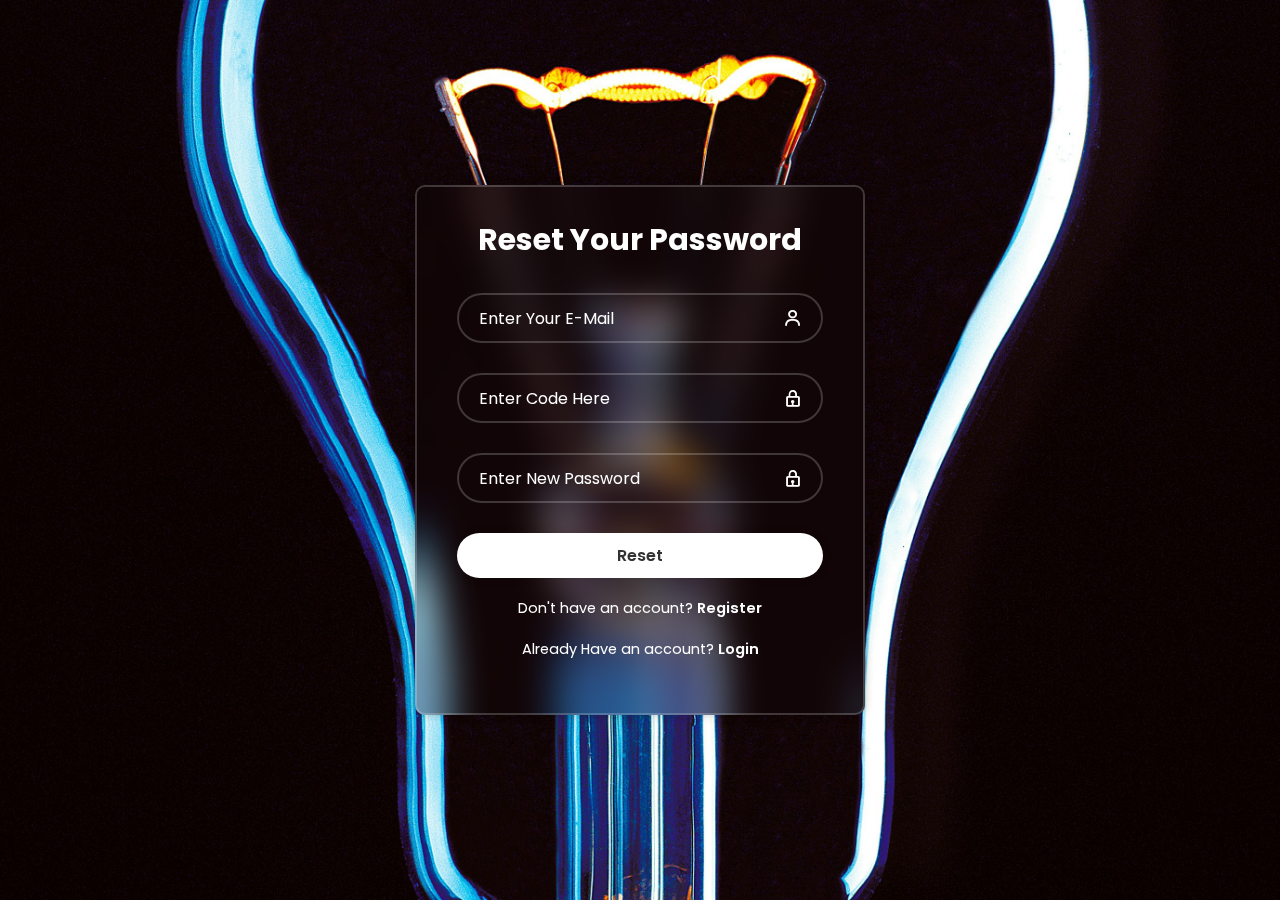
<file: forget.html>
<!DOCTYPE html>
<html lang="en">
<head>
    <meta charset="UTF-8">
    <meta name="viewport" content="width=device-width, initial-scale=1.0">
    <title>Reset Password</title>
    <link href='https://unpkg.com/boxicons@2.1.4/css/boxicons.min.css' rel='stylesheet'>
    <link href="forget.css" rel="stylesheet">
</head>
<body>
    <div class="content">
        <form id="login" action="home.html" method="post">
            <h1>Reset Your Password</h1>
            <div class="input-box">
                
                <input type="email" placeholder="Enter Your E-Mail" required>
                <i class='bx bx-user' ></i>
                
                
            </div>
            <div class="input-box">
                <input type="password" placeholder ="Enter Code Here" required>
                <i class='bx bx-lock' ></i>
            </div>
            <div class="input-box">
                <input type="password" placeholder ="Enter New Password" required>
                <i class='bx bx-lock' ></i>
            </div>
        
            <button type="submit" class="btn">Reset</button>
            <div class="register-link">
                <p>Don't have an account? <a href="register.html">Register</a></p>
            </div>
            <div class="register-link">
                <p>Already Have an account? <a href="login.html">Login</a></p>
            </div>
        </form> 
    </div>
</body>
</html>
</file>
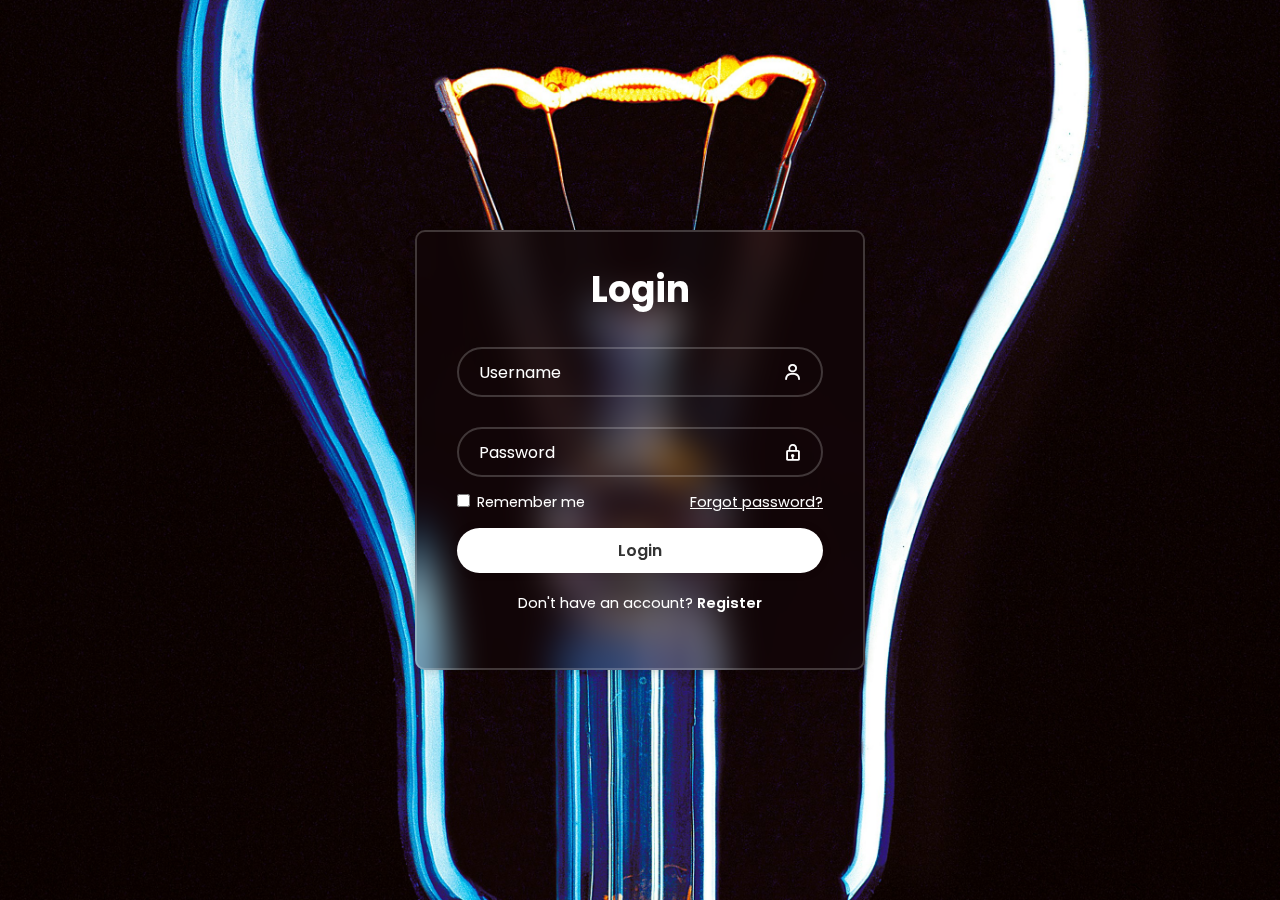
<file: login.html>
<!DOCTYPE html>
<html lang="en">
<head>
    <meta charset="UTF-8">
    <meta name="viewport" content="width=device-width, initial-scale=1.0">
    <title>login</title>
    <link href='https://unpkg.com/boxicons@2.1.4/css/boxicons.min.css' rel='stylesheet'>
    <link href="loginstyle.css" rel="stylesheet">
</head>
<body>
    <div class="content">
        <form id="login" action="home.html" method="post">
            <h1>Login</h1>
            <div class="input-box">
                
                <input type="text" placeholder="Username" required>
                <i class='bx bx-user' ></i>
                
                
            </div>
            <div class="input-box">
                <input type="password" placeholder ="Password" required>
                <i class='bx bx-lock' ></i>
            </div>
            <div class="remember-forget">
                <label><input type="checkbox"> Remember me</label>
                <a href="forget.html">Forgot password?</a>
            </div>
            <button type="submit" class="btn">Login</button>
            <div class="register-link">
                <p>Don't have an account? <a href="register.html">Register</a></p>
            </div>
        </form> 
    </div>
</body>
</html>
</file>
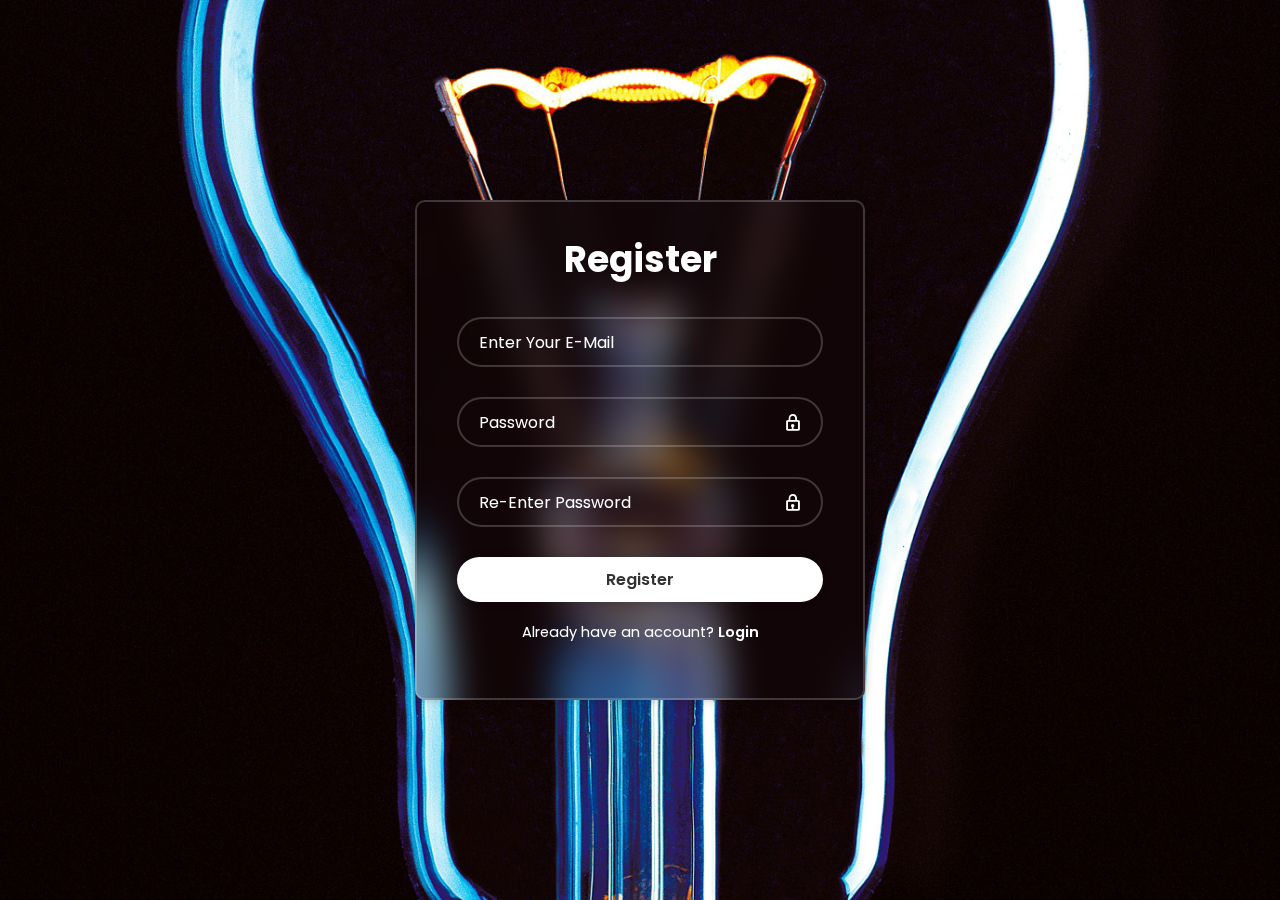
<file: register.html>
<!DOCTYPE html>
<html lang="en">
<head>
    <meta charset="UTF-8">
    <meta name="viewport" content="width=device-width, initial-scale=1.0">
    <title>Register</title>
    <link href='https://unpkg.com/boxicons@2.1.4/css/boxicons.min.css' rel='stylesheet'>
    <link href="register.css" rel="stylesheet">
</head>
<body>
    <div class="content">
        <form id="register" action="home.html" method="post">
            <h1>Register</h1>
            <div class="input-box">                
                <input type="email" placeholder="Enter Your E-Mail" required>
            </div>
            <div class="input-box">
                <input type="password" placeholder ="Password" required>
                <i class='bx bx-lock' ></i>
            </div>
            <div class="input-box">
                <input type="password" placeholder ="Re-Enter Password" required>
                <i class='bx bx-lock' ></i>
            </div>
            <button type="submit" class="btn">Register</button>
            <div class="register-link">
                <p>Already have an account? <a href="login.html">Login</a></p>
            </div>
        </form> 
    </div>
</body>
</html>
</file>
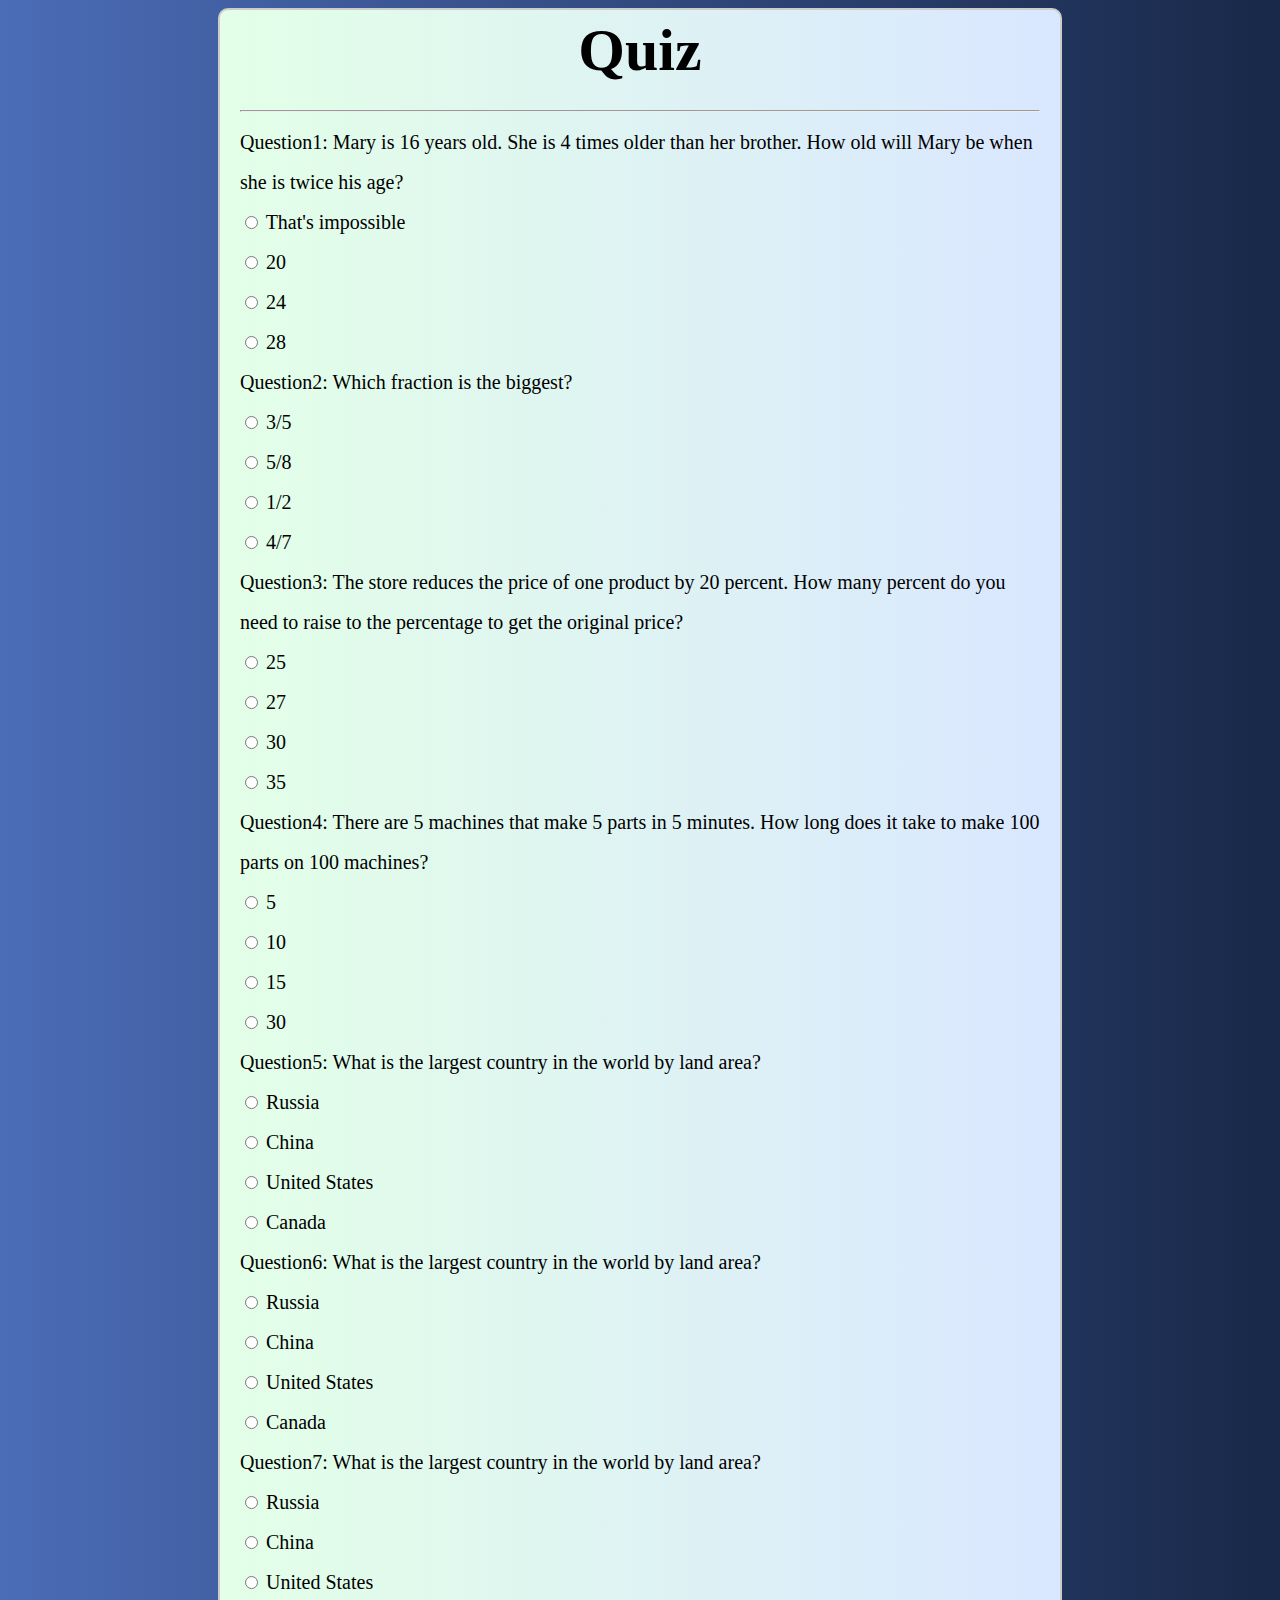
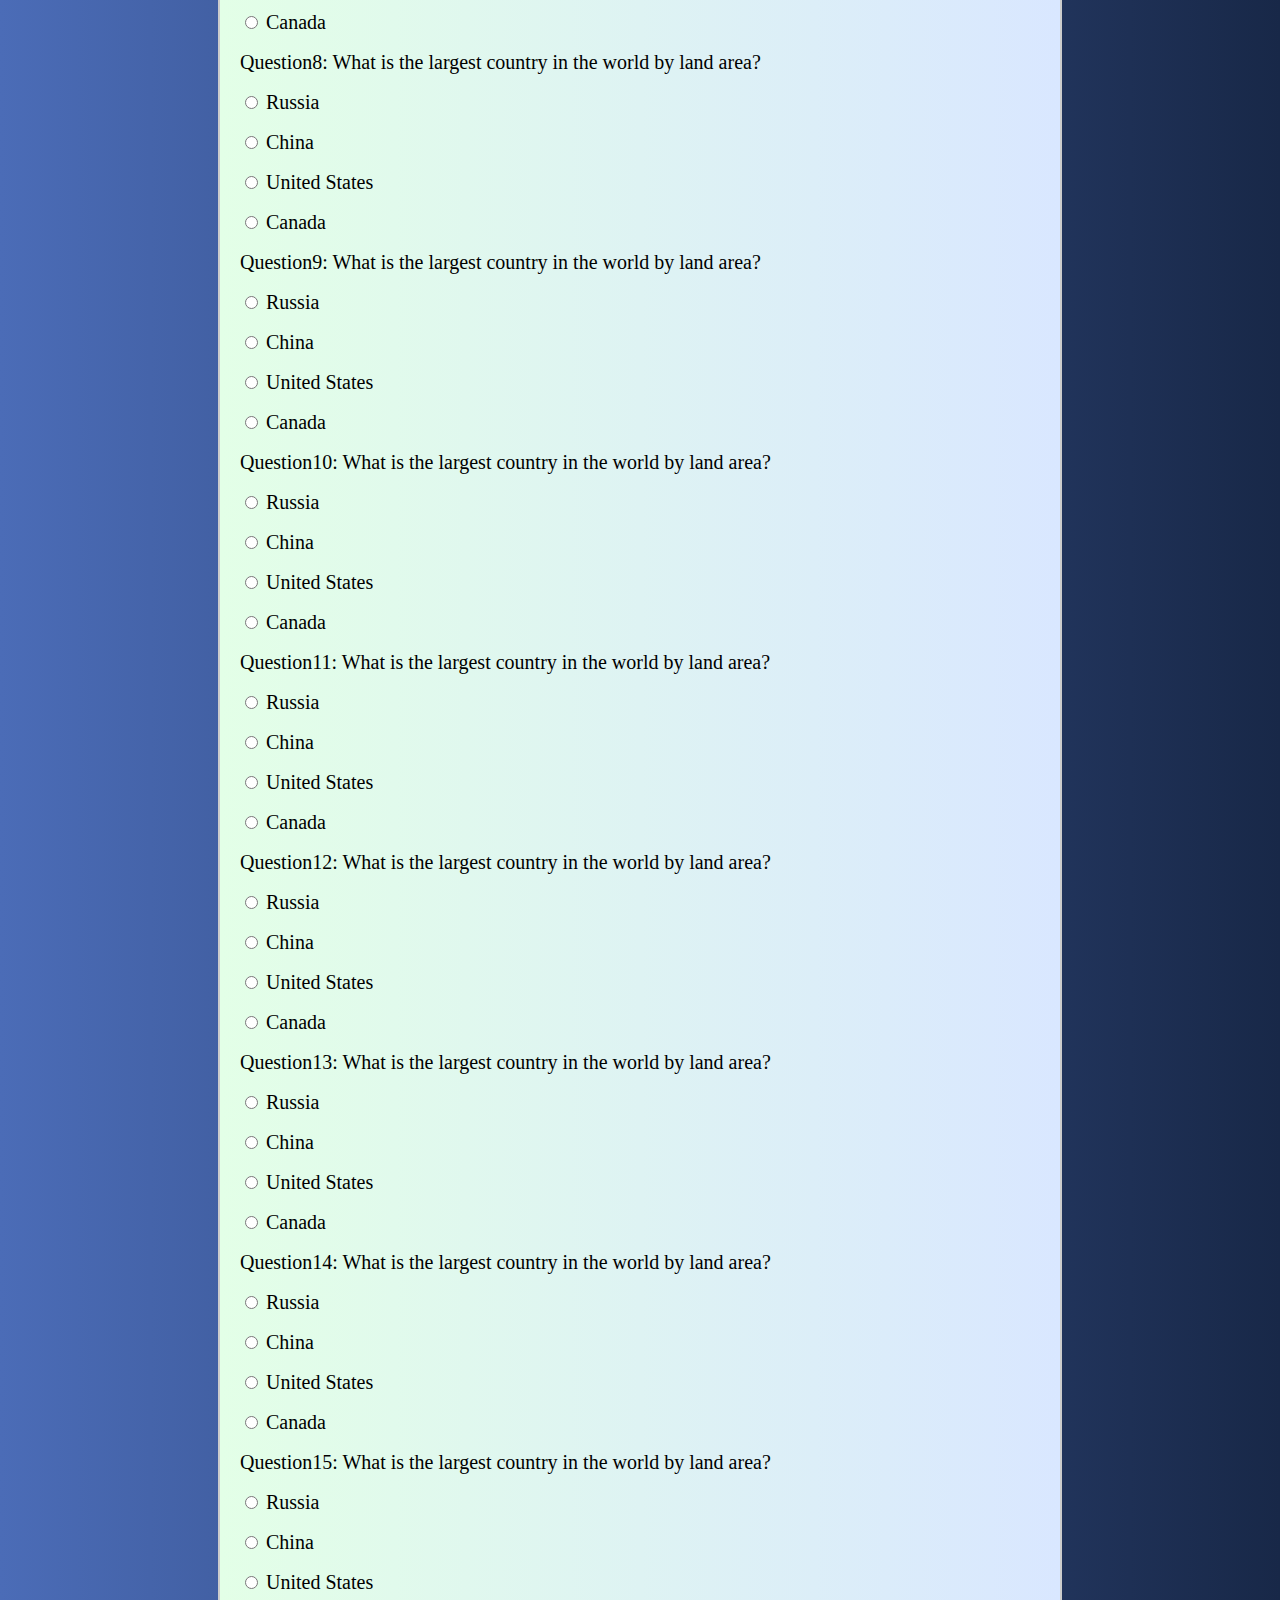
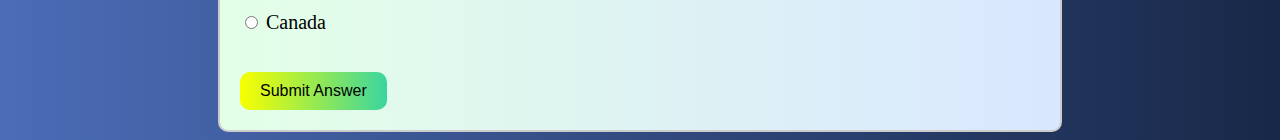
<file: quiz 2/quiz1.html>
<!DOCTYPE html>
<html lang="en">
<head>
<meta charset="UTF-8">
<meta name="viewport" content="width=device-width, initial-scale=1.0">
<title>Quiz</title>
</head>
<style>
    body{
  background: linear-gradient(90deg, #4b6cb7 0%, #182848 100%);
  font-family:'Times New Roman', Times, serif;
}
.quiz-container {
    font-size: 20px;
    max-width: 800px;
    margin: 0 auto;
    padding: 20px;
    border: 2px solid #ccc;
    border-radius: 10px;
  background: linear-gradient(90deg, #e3ffe7 0%, #d9e7ff 100%);
}
h2{
  text-align: center;
  font-size: 60px;
  padding-bottom: 30px;
  margin: 0%;
}
div{
  line-height: 40px;
}
button {
    padding: 10px 20px;
    font-size: 16px;
    cursor: pointer;
  border-radius: 10px;
  border: none;
  background: linear-gradient(90deg, #f8ff00 0%, #3ad59f 100%);
}
button{
    margin-top: 30px;
}
</style>
<body>
    <div class="quiz-container">
        <h2>Quiz</h2>
        <div id="timer"></div><hr>
        <div id="question1"></div>
        <form id="quiz-form1">
            Question1: Mary is 16 years old. She is 4 times older than her brother. How old will Mary be when she is twice his age?<br>
            <input type="radio" id="option1_1" name="answer1" value="1">
            <label for="option1_1">That's impossible</label><br>
            <input type="radio" id="option1_2" name="answer1" value="2">
            <label for="option1_2">20</label><br>
            <input type="radio" id="option1_3" name="answer1" value="3">
            <label for="option1_3">24</label><br>
            <input type="radio" id="option1_4" name="answer1" value="4">
            <label for="option1_4">28</label><br>
        </form>
        <div id="feedback1"></div>

        <!-- question2 -->
        <div id="question2"></div>
        <form id="quiz-form2">
            Question2: Which fraction is the biggest?<br>
            <input type="radio" id="option2_1" name="answer2" value="1">
            <label for="option2_1">3/5</label><br>
            <input type="radio" id="option2_2" name="answer2" value="2">
            <label for="option2_2">5/8</label><br>
            <input type="radio" id="option2_3" name="answer2" value="3">
            <label for="option2_3">1/2</label><br>
            <input type="radio" id="option2_4" name="answer2" value="4">
            <label for="option2_4">4/7</label><br>
        </form>
        <div id="feedback2"></div>

<!-- question3 -->
<div id="question3"></div>
<form id="quiz-form3">
    Question3: The store reduces the price of one product by 20 percent. How many percent do you need to raise to the percentage to get the original price?   <br>
    <input type="radio" id="option3_1" name="answer3" value="1">
    <label for="option3_1">25</label><br>
    <input type="radio" id="option3_2" name="answer3" value="2">
    <label for="option3_2">27</label><br>
    <input type="radio" id="option3_3" name="answer3" value="3">
    <label for="option3_3">30</label><br>
    <input type="radio" id="option3_4" name="answer3" value="4">
    <label for="option3_4">35</label><br>
</form>
<div id="feedback3"></div>

<!-- question4 -->
<div id="question4"></div>
<form id="quiz-form4">
    Question4: There are 5 machines that make 5 parts in 5 minutes. How long does it take to make 100 parts on 100 machines? <br>
    <input type="radio" id="option4_1" name="answer4" value="1">
    <label for="option4_1">5</label><br>
    <input type="radio" id="option4_2" name="answer4" value="2">
    <label for="option4_2">10</label><br>
    <input type="radio" id="option4_3" name="answer4" value="3">
    <label for="option4_3">15</label><br>
    <input type="radio" id="option4_4" name="answer4" value="4">
    <label for="option4_4">30</label><br>
</form>
<div id="feedback4"></div>
<!-- QUestion5 -->
<div id="question5"></div>
<form id="quiz-form5">
    Question5: What is the largest country in the world by land area?<br>
    <input type="radio" id="option5_1" name="answer5" value="1">
    <label for="option5_1">Russia</label><br>
    <input type="radio" id="option5_2" name="answer5" value="2">
    <label for="option5_2">China</label><br>
    <input type="radio" id="option5_3" name="answer5" value="3">
    <label for="option5_3">United States</label><br>
    <input type="radio" id="option5_4" name="answer5" value="4">
    <label for="option5_4">Canada</label><br>
</form>
<div id="feedback5"></div>
<!-- QUestion6 -->
<div id="question6"></div>
<form id="quiz-form6">
    Question6: What is the largest country in the world by land area?<br>
    <input type="radio" id="option6_1" name="answer6" value="1">
    <label for="option6_1">Russia</label><br>
    <input type="radio" id="option6_2" name="answer6" value="2">
    <label for="option6_2">China</label><br>
    <input type="radio" id="option6_3" name="answer6" value="3">
    <label for="option6_3">United States</label><br>
    <input type="radio" id="option6_4" name="answer6" value="4">
    <label for="option6_4">Canada</label><br>
</form>
<div id="feedback6"></div>
<!-- QUestion7 -->
<div id="question7"></div>
<form id="quiz-form7">
    Question7: What is the largest country in the world by land area?<br>
    <input type="radio" id="option7_1" name="answer7" value="1">
    <label for="option7_1">Russia</label><br>
    <input type="radio" id="option7_2" name="answer7" value="2">
    <label for="option7_2">China</label><br>
    <input type="radio" id="option7_3" name="answer7" value="3">
    <label for="option7_3">United States</label><br>
    <input type="radio" id="option7_4" name="answer7" value="4">
    <label for="option7_4">Canada</label><br>
</form>
<div id="feedback7"></div>
<!-- QUestion8 -->
<div id="question8"></div>
<form id="quiz-form8">
    Question8: What is the largest country in the world by land area?<br>
    <input type="radio" id="option8_1" name="answer8" value="1">
    <label for="option8_1">Russia</label><br>
    <input type="radio" id="option8_2" name="answer8" value="2">
    <label for="option8_2">China</label><br>
    <input type="radio" id="option8_3" name="answer8" value="3">
    <label for="option8_3">United States</label><br>
    <input type="radio" id="option8_4" name="answer8" value="4">
    <label for="option8_4">Canada</label><br>
</form>
<div id="feedback8"></div>


<!-- QUestion9 -->
<div id="question9"></div>
<form id="quiz-form9">
    Question9: What is the largest country in the world by land area?<br>
    <input type="radio" id="option9_1" name="answer9" value="1">
    <label for="option_1">Russia</label><br>
    <input type="radio" id="option9_2" name="answer9" value="2">
    <label for="option9_2">China</label><br>
    <input type="radio" id="option9_3" name="answer9" value="3">
    <label for="option9_3">United States</label><br>
    <input type="radio" id="option9_4" name="answer9" value="4">
    <label for="option9_4">Canada</label><br>
</form>
<div id="feedback9"></div>


<!-- QUestion10 -->
<div id="question10"></div>
<form id="quiz-form10">
    Question10: What is the largest country in the world by land area?<br>
    <input type="radio" id="option10_1" name="answer10" value="1">
    <label for="option10_1">Russia</label><br>
    <input type="radio" id="option10_2" name="answer10" value="2">
    <label for="option10_2">China</label><br>
    <input type="radio" id="option10_3" name="answer10" value="3">
    <label for="option10_3">United States</label><br>
    <input type="radio" id="option10_4" name="answer10" value="4">
    <label for="option10_4">Canada</label><br>
</form>
<div id="feedback10"></div>


<!-- QUestion11 -->
<div id="question11"></div>
<form id="quiz-form11">
    Question11: What is the largest country in the world by land area?<br>
    <input type="radio" id="option11_1" name="answer11" value="1">
    <label for="option11_1">Russia</label><br>
    <input type="radio" id="option11_2" name="answer11" value="2">
    <label for="option11_2">China</label><br>
    <input type="radio" id="option11_3" name="answer11" value="3">
    <label for="option11_3">United States</label><br>
    <input type="radio" id="option11_4" name="answer6" value="4">
    <label for="option11_4">Canada</label><br>
</form>
<div id="feedback11"></div>


<!-- QUestion12 -->
<div id="question12"></div>
<form id="quiz-form12">
    Question12: What is the largest country in the world by land area?<br>
    <input type="radio" id="option12_1" name="answer12" value="1">
    <label for="option12_1">Russia</label><br>
    <input type="radio" id="option12_2" name="answer12" value="2">
    <label for="option12_2">China</label><br>
    <input type="radio" id="option12_3" name="answer12" value="3">
    <label for="option12_3">United States</label><br>
    <input type="radio" id="option12_4" name="answer12" value="4">
    <label for="option12_4">Canada</label><br>
</form>
<div id="feedback12"></div>



<!-- QUestion13 -->
<div id="question13"></div>
<form id="quiz-form13">
    Question13: What is the largest country in the world by land area?<br>
    <input type="radio" id="option13_1" name="answer13" value="1">
    <label for="option13_1">Russia</label><br>
    <input type="radio" id="option13_2" name="answer13" value="2">
    <label for="option13_2">China</label><br>
    <input type="radio" id="option13_3" name="answer13" value="3">
    <label for="option13_3">United States</label><br>
    <input type="radio" id="option13_4" name="answer13" value="4">
    <label for="option13_4">Canada</label><br>
</form>
<div id="feedback14"></div>
<!-- QUestion14 -->
<div id="question14"></div>
<form id="quiz-form14">
    Question14: What is the largest country in the world by land area?<br>
    <input type="radio" id="option14_1" name="answer14" value="1">
    <label for="option14_1">Russia</label><br>
    <input type="radio" id="option14_2" name="answer14" value="2">
    <label for="option14_2">China</label><br>
    <input type="radio" id="option6_3" name="answer14" value="3">
    <label for="option14_3">United States</label><br>
    <input type="radio" id="option14_4" name="answer14" value="4">
    <label for="option14_4">Canada</label><br>
</form>
<div id="feedback14"></div>
<!-- QUestion15 -->
<div id="question15"></div>
<form id="quiz-form15">
    Question15: What is the largest country in the world by land area?<br>
    <input type="radio" id="option15_1" name="answer15" value="1">
    <label for="option15_1">Russia</label><br>
    <input type="radio" id="option15_2" name="answer15" value="2">
    <label for="option15_2">China</label><br>
    <input type="radio" id="option15_3" name="answer15" value="3">
    <label for="option15_3">United States</label><br>
    <input type="radio" id="option15_4" name="answer15" value="4">
    <label for="option15_4">Canada</label><br>
</form>
<div id="feedback15"></div>
        <button onclick="checkAnswer()">Submit Answer</button>
        <div id="result"></div>
    </div>
<script src="./quiz1.js"></script>

</body>
</html>
</file>
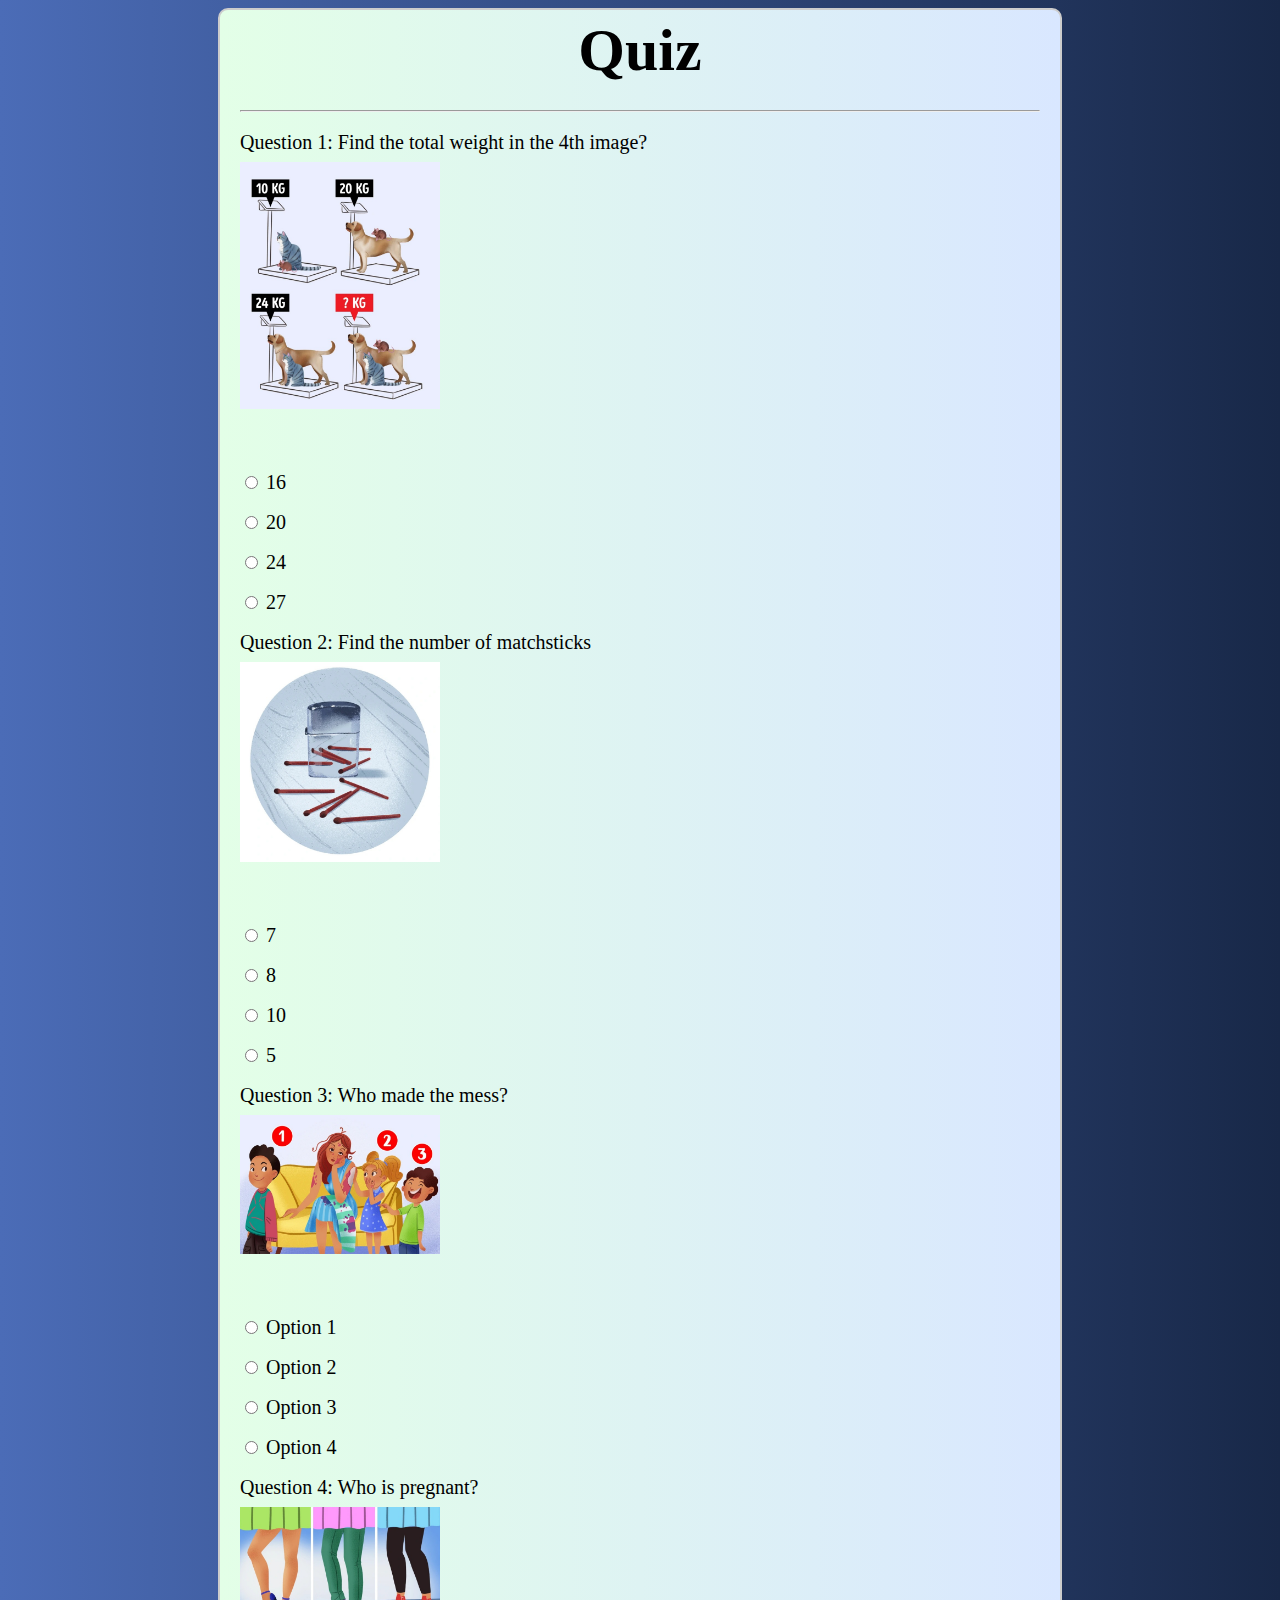
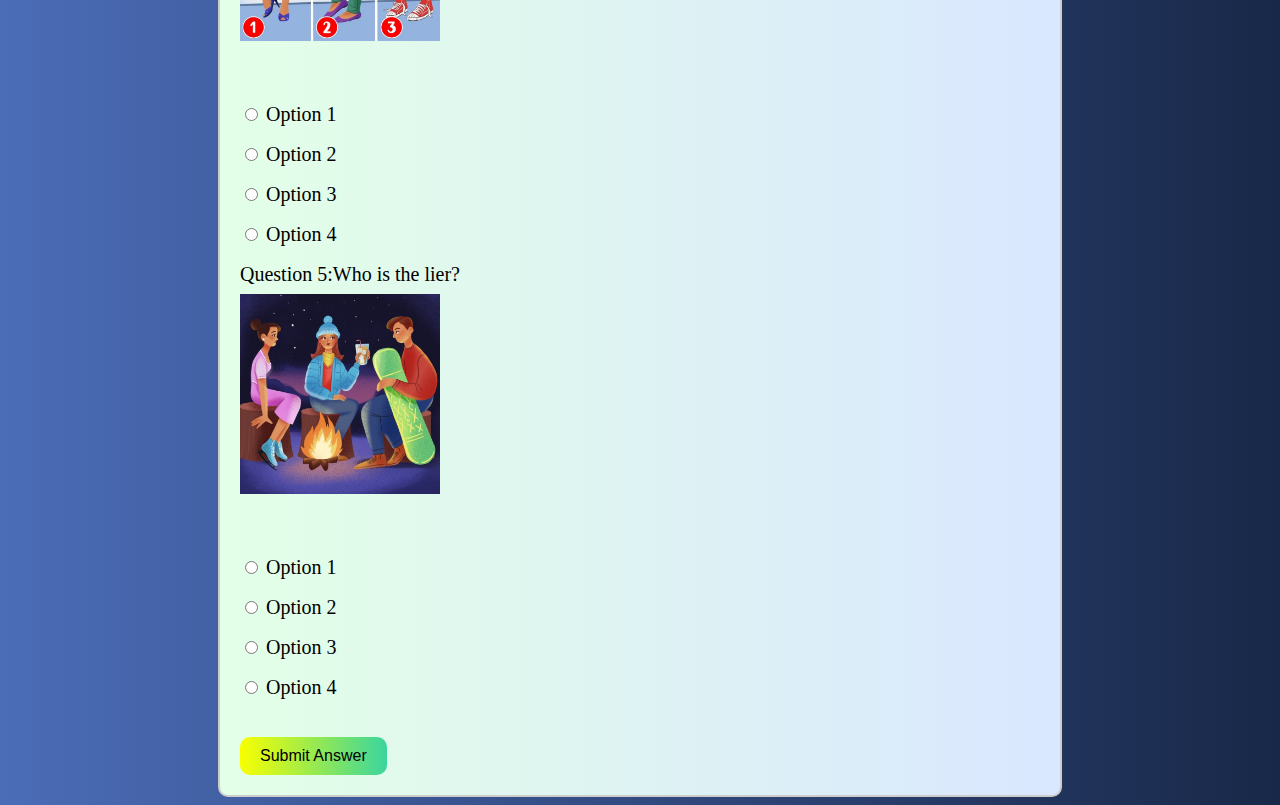
<file: quiz1/QUIZ A.html>
<!DOCTYPE html>
<html lang="en">
<head>
<meta charset="UTF-8">
<meta name="viewport" content="width=device-width, initial-scale=1.0">
<title>Quiz</title>
<style>
 body{
  background: linear-gradient(90deg, #4b6cb7 0%, #182848 100%);
  font-family:'Times New Roman', Times, serif;
}
.quiz-container {
    font-size: 20px;
    max-width: 800px;
    margin: 0 auto;
    padding: 20px;
    border: 2px solid #ccc;
    border-radius: 10px;
  background: linear-gradient(90deg, #e3ffe7 0%, #d9e7ff 100%);
;
}
h2{
  text-align: center;
  font-size: 60px;
  padding-bottom: 30px;
  margin: 0%;
}
div{
  line-height: 40px;
}
button {
    padding: 10px 20px;
    font-size: 16px;
    cursor: pointer;
  border-radius: 10px;
  border: none;
  background: linear-gradient(90deg, #f8ff00 0%, #3ad59f 100%);
}
button{
    margin-top: 30px;
}

</style>
</head>
<body>
<div class="quiz-container">
    <h2>Quiz</h2>
    <div id="timer"></div><hr>
    
    <!-- Question 1 -->
    <div id="question1"></div>
    <form id="quiz-form1">
        Question 1: Find the total weight in the 4th image?
        <div><img id="card1" src="./2.jpg" width="200"></div><br>
        <input type="radio" id="option1_1" name="answer1" value="1">
        <label for="option1_1">16</label><br>
        <input type="radio" id="option1_2" name="answer1" value="2">
        <label for="option1_2">20</label><br>
        <input type="radio" id="option1_3" name="answer1" value="3">
        <label for="option1_3">24</label><br>
        <input type="radio" id="option1_4" name="answer1" value="4">
        <label for="option1_4">27</label><br>
    </form>
    <div id="feedback1"></div>

    <!-- Question 2 -->
    <div id="question2"></div>
    <form id="quiz-form2">
        Question 2: Find the number of matchsticks
        <div><img id="card2" src="./1.jpg" width="200"></div><br>
        <input type="radio" id="option2_1" name="answer2" value="1">
        <label for="option2_1">7</label><br>
        <input type="radio" id="option2_2" name="answer2" value="2">
        <label for="option2_2">8</label><br>
        <input type="radio" id="option2_3" name="answer2" value="3">
        <label for="option2_3">10</label><br>
        <input type="radio" id="option2_4" name="answer2" value="4">
        <label for="option2_4">5</label><br>
    </form>
    <div id="feedback2"></div>

    <!-- Question 3 -->
    <div id="question3"></div>
    <form id="quiz-form3">
        Question 3: Who made the mess?
        <div><img id="card3" src="./3.jpg" width="200"></div><br>
        <input type="radio" id="option3_1" name="answer3" value="1">
        <label for="option3_1">Option 1</label><br>
        <input type="radio" id="option3_2" name="answer3" value="2">
        <label for="option3_2">Option 2</label><br>
        <input type="radio" id="option3_3" name="answer3" value="3">
        <label for="option3_3">Option 3</label><br>
        <input type="radio" id="option3_4" name="answer3" value="4">
        <label for="option3_4">Option 4</label><br>
    </form>
    <div id="feedback3"></div>

    <!-- Question 4 -->
    <div id="question4"></div>
    <form id="quiz-form4">
        Question 4: Who is pregnant?
        <div><img id="card4" src="./4.jpg" width="200"></div><br>
        <input type="radio" id="option4_1" name="answer4" value="1">
        <label for="option4_1">Option 1</label><br>
        <input type="radio" id="option4_2" name="answer4" value="2">
        <label for="option4_2">Option 2</label><br>
        <input type="radio" id="option4_3" name="answer4" value="3">
        <label for="option4_3">Option 3</label><br>
        <input type="radio" id="option4_4" name="answer4" value="4">
        <label for="option4_4">Option 4</label><br>
    </form>
    <div id="feedback4"></div>

    <!-- Question 5 -->
    <div id="question5"></div>
    <form id="quiz-form5">
        Question 5:Who is the lier?
        <!-- Replace image source and question text accordingly -->
        <div><img id="card5" src="./5.jpg" width="200"></div><br>
        <input type="radio" id="option5_1" name="answer5" value="1">
        <label for="option5_1">Option 1</label><br>
        <input type="radio" id="option5_2" name="answer5" value="2">
        <label for="option5_2">Option 2</label><br>
        <input type="radio" id="option5_3" name="answer5" value="3">
        <label for="option5_3">Option 3</label><br>
        <input type="radio" id="option5_4" name="answer5" value="4">
        <label for="option5_4">Option 4</label><br>
    </form>
    <div id="feedback5"></div>

    <button onclick="checkAnswer()">Submit Answer</button>
    <div id="result"></div>
</div>

<script>
    window.onload = function() {
        let timeLeft = 90;
        const timerDisplay = document.getElementById("timer");

        function countdown() {
            if (timeLeft > 0) {
                timerDisplay.innerHTML = timeLeft + " seconds remaining";
                timeLeft--;
            } else {
                clearInterval(timer);
                document.getElementById("quiz-form1").disabled = true;
                document.getElementById("quiz-form2").disabled = true;
                document.getElementById("quiz-form3").disabled = true;
                document.getElementById("quiz-form4").disabled = true;
                document.getElementById("quiz-form5").disabled = true;
                document.querySelector("button").disabled = true;
                timerDisplay.innerHTML = "Time's up!";
            }
        }

        const timer = setInterval(countdown, 1000);
    };

    function checkAnswer() {
        let score = 0;
        const feedbackMessages = {
            question1: "EXCELLENT GOOD",
            question2: "EXCELLENT GOOD",
            question3: "EXCELLENT GOOD",
            question4: "EXCELLENT GOOD",
            question5: "EXCELLENT GOOD"
        };

        // Question 1
        const answer1 = document.querySelector('input[name="answer1"]:checked');
        if (answer1 && answer1.value === '4') {
            score += 20; // Adjust score according to question difficulty
            document.getElementById('feedback1').innerHTML = feedbackMessages.question1;
        } else {
            document.getElementById('feedback1').innerHTML = "Incorrect. PLEASE ANALYZE THE PICTURE ONCE AGAIN and TRY LATER.";
        }

        // Question 2
        const answer2 = document.querySelector('input[name="answer2"]:checked');
        if (answer2 && answer2.value === '2') {
            score += 20; // Adjust score according to question difficulty
            document.getElementById('feedback2').innerHTML = feedbackMessages.question2;
        } else {
            document.getElementById('feedback2').innerHTML = "Incorrect. PLEASE ANALYZE THE PICTURE ONCE AGAIN and TRY LATER.";
        }

        // Question 3
        const answer3 = document.querySelector('input[name="answer3"]:checked');
        if (answer3 && answer3.value === '2') {
            score += 20; // Adjust score according to question difficulty
            document.getElementById('feedback3').innerHTML = feedbackMessages.question3;
        } else {
            document.getElementById('feedback3').innerHTML = "Incorrect. PLEASE ANALYZE THE PICTURE ONCE AGAIN and TRY LATER.";
        }

        // Question 4
        const answer4 = document.querySelector('input[name="answer4"]:checked');
        if (answer4 && answer4.value === '3') {
            score += 20; // Adjust score according to question difficulty
            document.getElementById('feedback4').innerHTML = feedbackMessages.question4;
        } else {
            document.getElementById('feedback4').innerHTML = "Incorrect. PLEASE ANALYZE THE PICTURE ONCE AGAIN and TRY LATER.";
        }

        // Question 5
        const answer5 = document.querySelector('input[name="answer5"]:checked');
        if (answer5 && answer5.value === '2') {
            score += 20; // Adjust score according to question difficulty
            document.getElementById('feedback5').innerHTML = feedbackMessages.question5;
        } else {
            document.getElementById('feedback5').innerHTML = "Incorrect. PLEASE ANALYZE THE PICTURE ONCE AGAIN and TRY LATER.";
        }

        let result = document.getElementById('result');
        if (score >= 100) {
            result.innerHTML = `Congratulations! Your total score is ${score}. Passed!`;
        } else {
            result.innerHTML = `You need to improve. Your total score is ${score}. Please review your answers and try again.`;
        }
    }
</script>

</body>
</html>
</file>
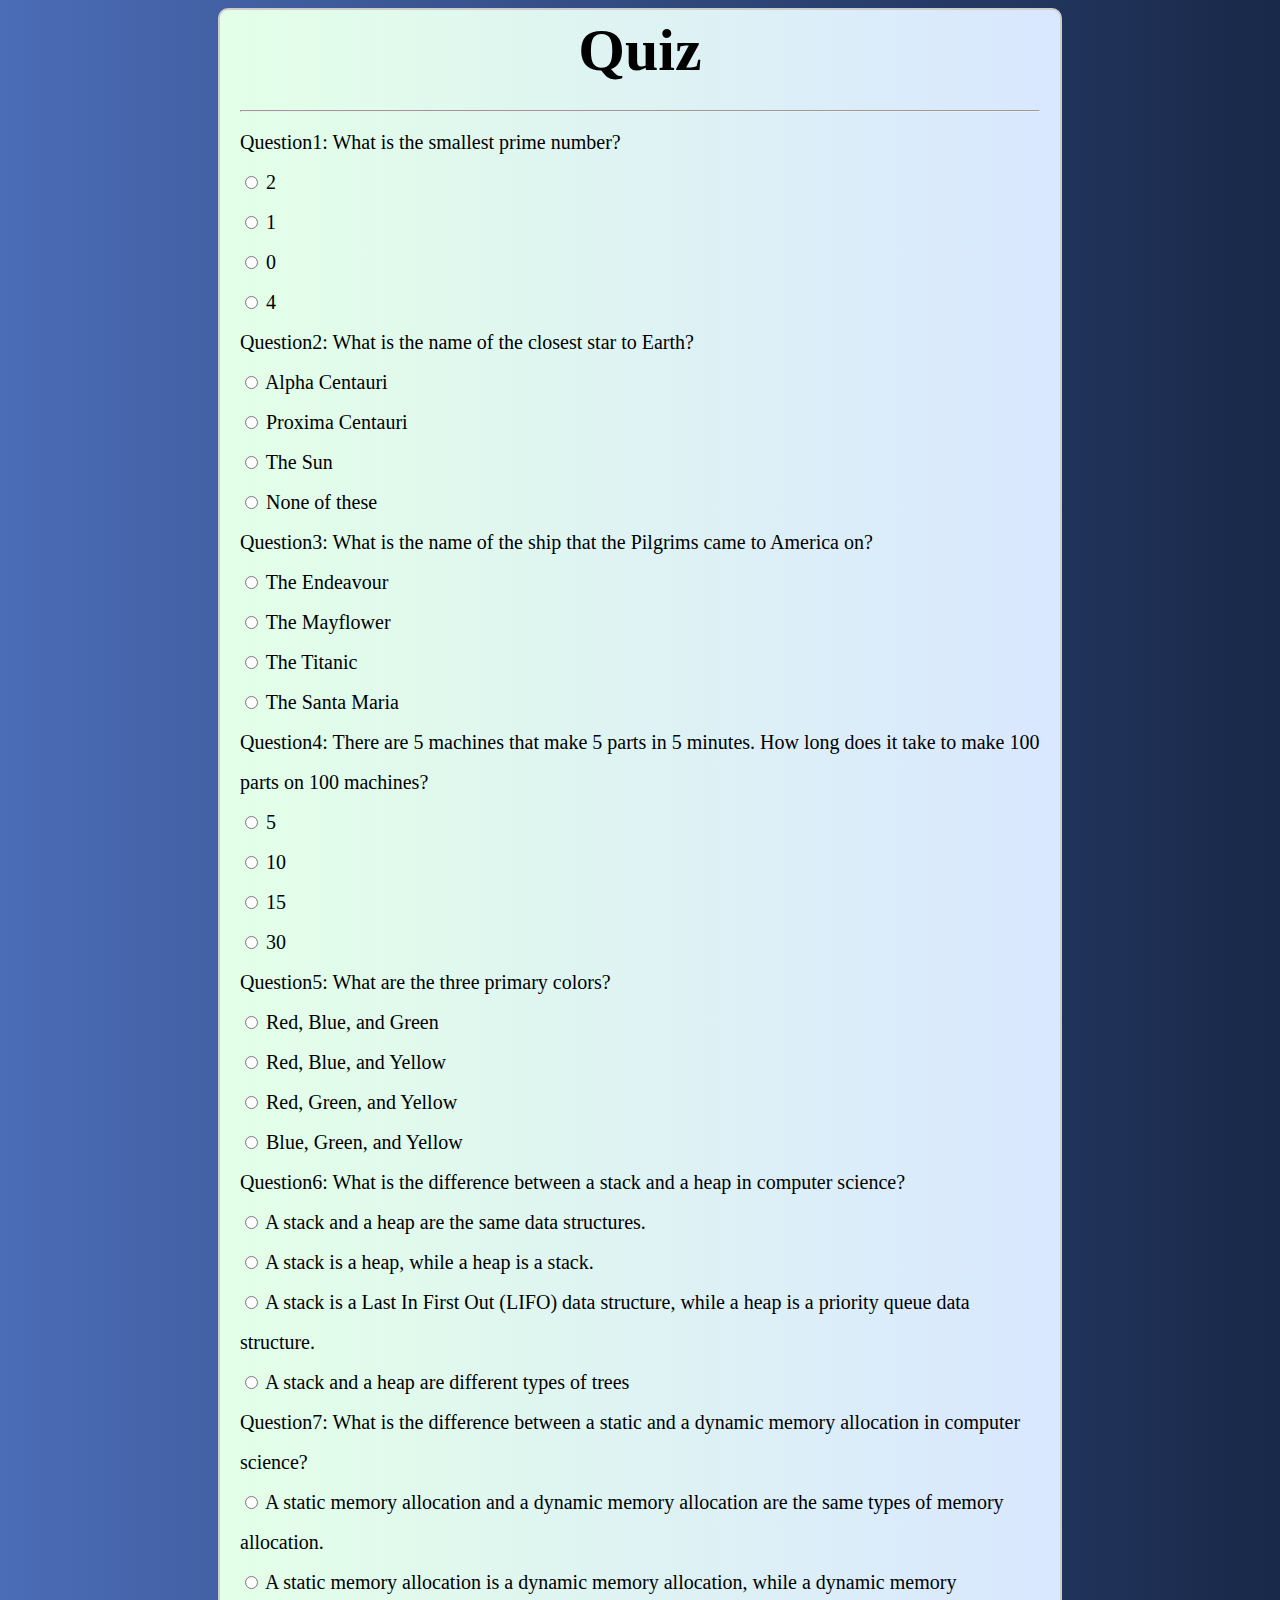
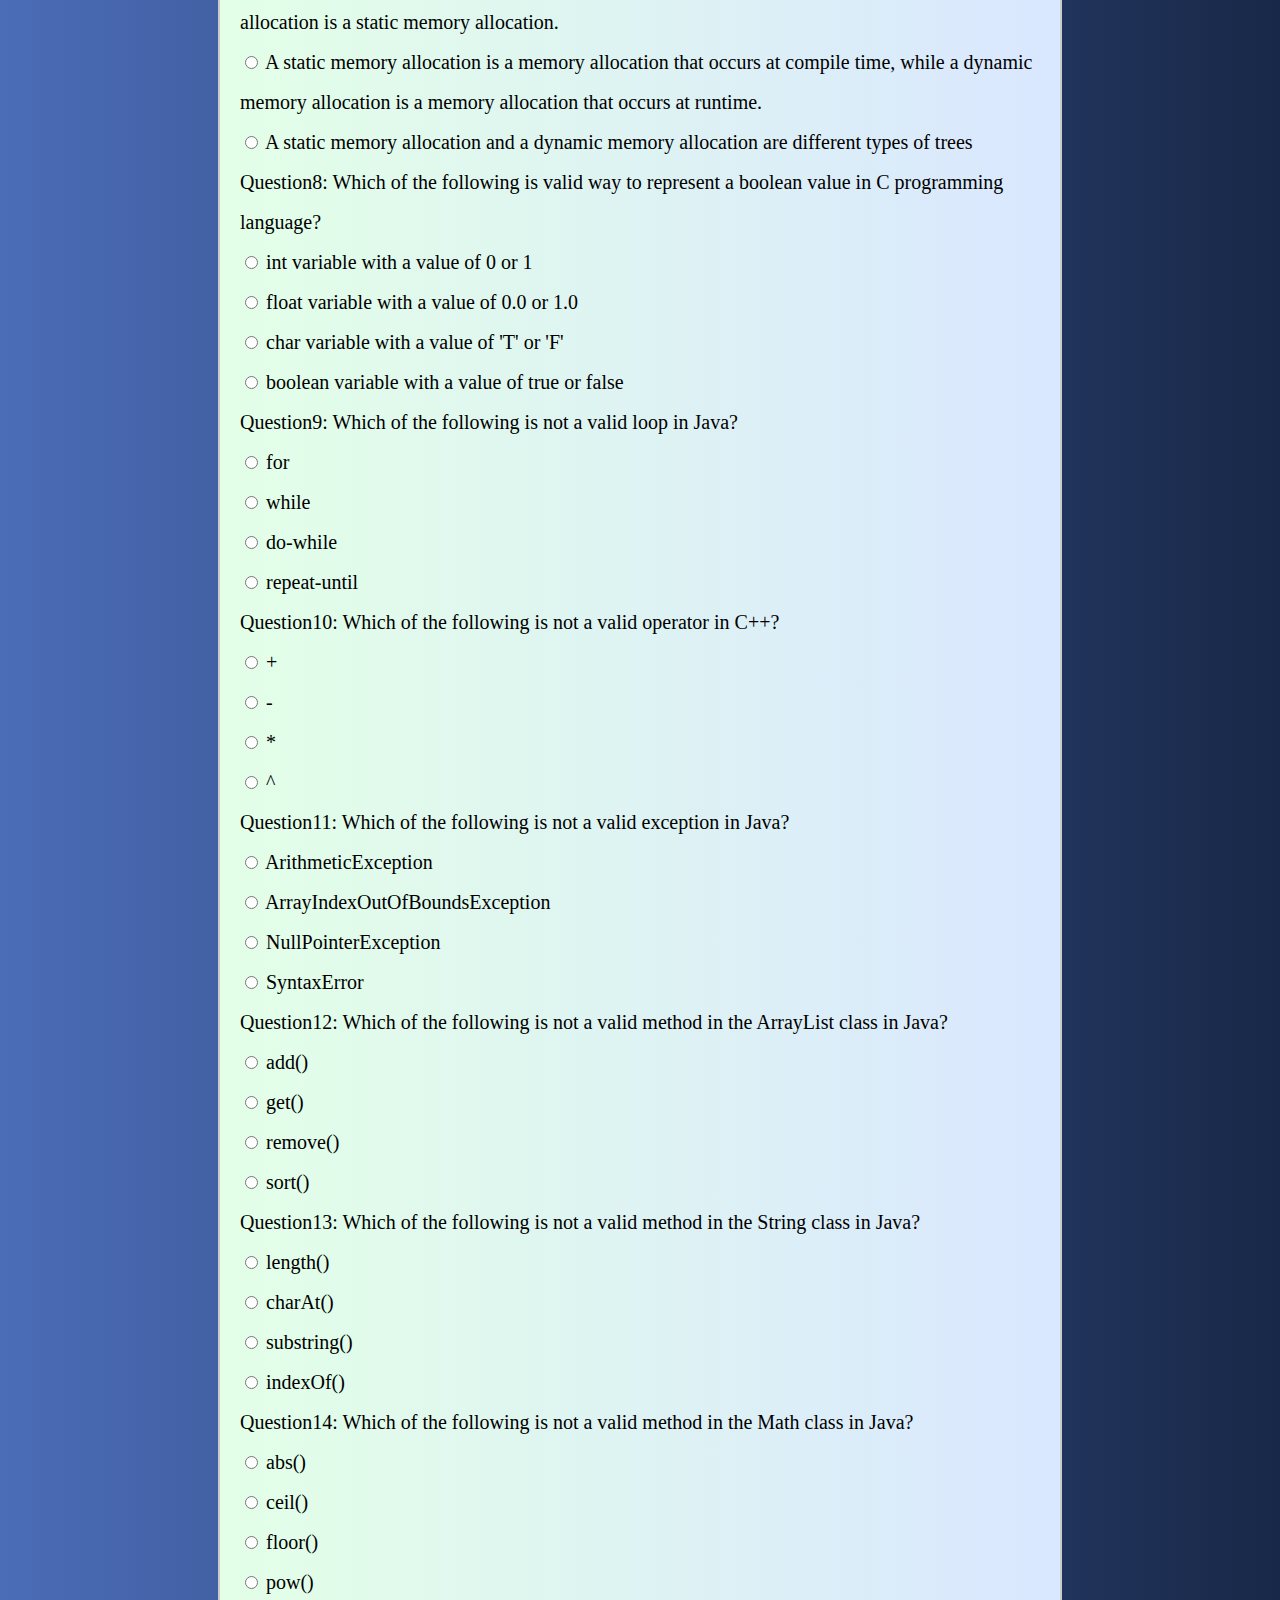
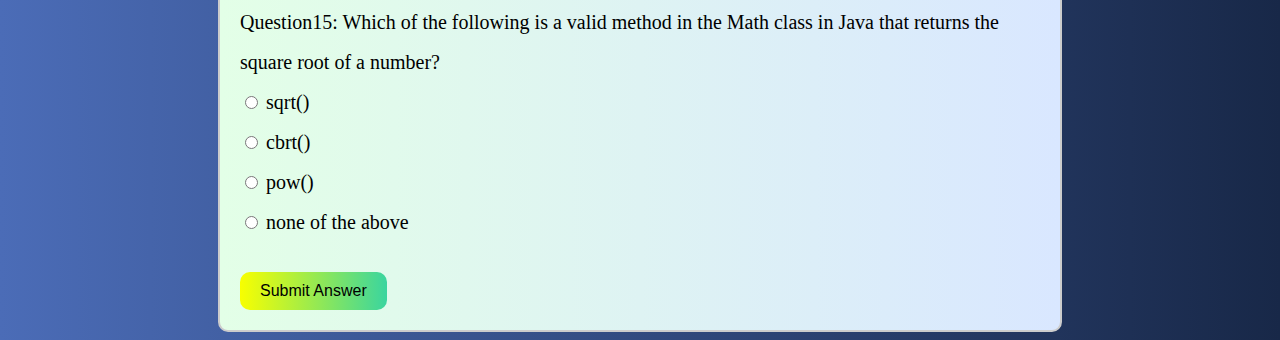
<file: quiz1/quiz2.html>
<!DOCTYPE html>
<html lang="en">
<head>
<meta charset="UTF-8">
<meta name="viewport" content="width=device-width, initial-scale=1.0">
<title>Quiz</title>
</head>
<style>
    body{
  background: linear-gradient(90deg, #4b6cb7 0%, #182848 100%);
  font-family:'Times New Roman', Times, serif;
}
.quiz-container {
    font-size: 20px;
    max-width: 800px;
    margin: 0 auto;
    padding: 20px;
    border: 2px solid #ccc;
    border-radius: 10px;
  background: linear-gradient(90deg, #e3ffe7 0%, #d9e7ff 100%);
}
h2{
  text-align: center;
  font-size: 60px;
  padding-bottom: 30px;
  margin: 0%;
}
div{
  line-height: 40px;
}
button {
    padding: 10px 20px;
    font-size: 16px;
    cursor: pointer;
  border-radius: 10px;
  border: none;
  background: linear-gradient(90deg, #f8ff00 0%, #3ad59f 100%);
}
button{
    margin-top: 30px;
}
</style>
<body>
  <div class="quiz-container">
    <h2>Quiz</h2>
    <div id="timer"></div><hr>
    <div id="question1"></div>
    <form id="quiz-form1">
        Question1: What is the smallest prime number?<br>
        <input type="radio" id="option1_1" name="answer1" value="1">
        <label for="option1_1">2</label><br>
        <input type="radio" id="option1_2" name="answer1" value="2">
        <label for="option1_2">1</label><br>
        <input type="radio" id="option1_3" name="answer1" value="3">
        <label for="option1_3">0</label><br>
        <input type="radio" id="option1_4" name="answer1" value="4">
        <label for="option1_4">4</label><br>
    </form>
    <div id="feedback1"></div>

    <!-- question2 -->
    <div id="question2"></div>
    <form id="quiz-form2">
        Question2: What is the name of the closest star to Earth?<br>
        <input type="radio" id="option2_1" name="answer2" value="1">
        <label for="option2_1">Alpha Centauri </label><br>
        <input type="radio" id="option2_2" name="answer2" value="2">
        <label for="option2_2"> Proxima Centauri</label><br>
        <input type="radio" id="option2_3" name="answer2" value="3">
        <label for="option2_3">The Sun</label><br>
        <input type="radio" id="option2_4" name="answer2" value="4">
        <label for="option2_4">None of these</label><br>
    </form>
    <div id="feedback2"></div>

<!-- question3 -->
<div id="question3"></div>
<form id="quiz-form3">
Question3: What is the name of the ship that the Pilgrims came to America on?   <br>
<input type="radio" id="option3_1" name="answer3" value="1">
<label for="option3_1">The Endeavour</label><br>
<input type="radio" id="option3_2" name="answer3" value="2">
<label for="option3_2">The Mayflower</label><br>
<input type="radio" id="option3_3" name="answer3" value="3">
<label for="option3_3">The Titanic</label><br>
<input type="radio" id="option3_4" name="answer3" value="4">
<label for="option3_4">The Santa Maria</label><br>
</form>
<div id="feedback3"></div>

<!-- question4 -->
<div id="question4"></div>
<form id="quiz-form4">
Question4: There are 5 machines that make 5 parts in 5 minutes. How long does it take to make 100 parts on 100 machines? <br>
<input type="radio" id="option4_1" name="answer4" value="1">
<label for="option4_1">5</label><br>
<input type="radio" id="option4_2" name="answer4" value="2">
<label for="option4_2">10</label><br>
<input type="radio" id="option4_3" name="answer4" value="3">
<label for="option4_3">15</label><br>
<input type="radio" id="option4_4" name="answer4" value="4">
<label for="option4_4">30</label><br>
</form>
<div id="feedback4"></div>
<!-- QUestion5 -->
<div id="question5"></div>
<form id="quiz-form1">
Question5: What are the three primary colors?<br>
<input type="radio" id="option4_1" name="answer4" value="1">
<label for="option4_1">Red, Blue, and Green</label><br>
<input type="radio" id="option4_2" name="answer4" value="2">
<label for="option4_2"> Red, Blue, and Yellow </label><br>
<input type="radio" id="option4_3" name="answer4" value="3">
<label for="option4_3">Red, Green, and Yellow </label><br>
<input type="radio" id="option4_4" name="answer4" value="4">
<label for="option4_4">Blue, Green, and Yellow</label><br>
</form>
<!-- Question6 -->
<div id="Question6"></div>
<form id="quiz-form1">
Question6: What is the difference between a stack and a heap in computer science?<br>
<input type="radio" id="option4_1" name="answer4" value="1">
<label for="option4_1"> A stack and a heap are the same data structures. </label><br>
<input type="radio" id="option4_2" name="answer4" value="2">
<label for="option4_2"> A stack is a heap, while a heap is a stack.</label><br>
<input type="radio" id="option4_3" name="answer4" value="3">
<label for="option4_3">A stack is a Last In First Out (LIFO) data structure, while a heap is a priority queue data structure.</label><br>
<input type="radio" id="option4_4" name="answer4" value="4">
<label for="option4_4">A stack and a heap are different types of trees</label><br>
</form>

<div id="Question7"></div>
<form id="quiz-form1">
  Question7: What is the difference between a static and a dynamic memory allocation in computer science?<br> <input type="radio" id="option5_1" name="answer5" value="1"> <label for="option5_1"> A static memory allocation and a dynamic memory allocation are the same types of memory allocation.</label><br> <input type="radio" id="option5_2" name="answer5" value="2"> <label for="option5_2"> A static memory allocation is a dynamic memory allocation, while a dynamic memory allocation is a static memory allocation.</label><br> <input type="radio" id="option5_3" name="answer5" value="3"> <label for="option5_3">A static memory allocation is a memory allocation that occurs at compile time, while a dynamic memory allocation is a memory allocation that occurs at runtime.</label><br> <input type="radio" id="option5_4" name="answer5" value="4"> <label for="option5_4">A static memory allocation and a dynamic memory allocation are different types of trees</label><br>

</form>
<div id="Question8"></div>
<form id="quiz-form1">

  <div id="Question7"></div> <form id="iz-form1"> Question8: Which of the following is valid way to represent a boolean value in C programming language?<br> <input type="radio" id="option5_1" name="answer5" value="1"> <label for="option5_1">int variable with a value of 0 or 1</label><br> <input type="radio" id="option5_2" name="answer5" value="2"> <label for="option5_2">float variable with a value of 0.0 or 1.0</label><br> <input type="radio" id="option5_3" name="answer5" value="3"> <label for="option5_3">char variable with a value of 'T' or 'F'</label><br> <input type="radio" id="option5_4" name="answer5" value="4"> <label for="option5_4">boolean variable with a value of true or false</label><br> </form>
  <div id="Question9"></div> <form id="quiz-form9"> Question9: Which of the following is not a valid loop in Java?<br> <input type="radio" id="option9_1" name="answer9" value="1"> <label for="option9_1">for</label><br> <input type="radio" id="option9_2" name="answer9" value="2"> <label for="option9_2">while</label><br> <input type="radio" id="option9_3" name="answer9" value="3"> <label for="option9_3">do-while</label><br> <input type="radio" id="option9_4" name="answer9" value="4"> <label for="option9_4">repeat-until</label><br> </form>
  <div id="Question10"></div> <form id="quiz-form10"> Question10: Which of the following is not a valid operator in C++?<br> <input type="radio" id="option10_1" name="answer10" value="1"> <label for="option10_1">+</label><br> <input type="radio" id="option10_2" name="answer10" value="2"> <label for="option10_2">-</label><br> <input type="radio" id="option10_3" name="answer10" value="3"> <label for="option10_3">*</label><br> <input type="radio" id="option10_4" name="answer10" value="4"> <label for="option10_4">^</label><br> </form>
  <div id="Question11"></div> <form id="quiz-form11"> Question11: Which of the following is not a valid exception in Java?<br> <input type="radio" id="option11_1" name="answer11" value="1"> <label for="option11_1">ArithmeticException</label><br> <input type="radio" id="option11_2" name="answer11" value="2"> <label for="option11_2">ArrayIndexOutOfBoundsException</label><br> <input type="radio" id="option11_3" name="answer11" value="3"> <label for="option11_3">NullPointerException</label><br> <input type="radio" id="option11_4" name="answer11" value="4"> <label for="option11_4">SyntaxError</label><br> </form>
  <div id="Question12"></div> <form id="quiz-form12"> Question12: Which of the following is not a valid method in the ArrayList class in Java?<br> <input type="radio" id="option12_1" name="answer12" value="1"> <label for="option12_1">add()</label><br> <input type="radio" id="option12_2" name="answer12" value="2"> <label for="option12_2">get()</label><br> <input type="radio" id="option12_3" name="answer12" value="3"> <label for="option12_3">remove()</label><br> <input type="radio" id="option12_4" name="answer12" value="4"> <label for="option12_4">sort()</label><br> </form> 
  <div id="Question13"></div> <form id="quiz-form13"> Question13: Which of the following is not a valid method in the String class in Java?<br> <input type="radio" id="option13_1" name="answer13" value="1"> <label for="option13_1">length()</label><br> <input type="radio" id="option13_2" name="answer13" value="2"> <label for="option13_2">charAt()</label><br> <input type="radio" id="option13_3" name="answer13" value="3"> <label for="option13_3">substring()</label><br> <input type="radio" id="option13_4" name="answer13" value="4"> <label for="option13_4">indexOf()</label><br> </form> 
  <div id="Question14"></div> <form id="quiz-form14"> Question14: Which of the following is not a valid method in the Math class in Java?<br> <input type="radio" id="option14_1" name="answer14" value="1"> <label for="option14_1">abs()</label><br> <input type="radio" id="option14_2" name="answer14" value="2"> <label for="option14_2">ceil()</label><br> <input type="radio" id="option14_3" name="answer14" value="3"> <label for="option14_3">floor()</label><br> <input type="radio" id="option14_4" name="answer14" value="4"> <label for="option14_4">pow()</label><br> </form>
  <div id="Question15"></div> <form id="quiz-form15">
    Question15: Which of the following is a valid method in the Math class in Java that returns the square root of a number?<br>
    <input type="radio" id="option15_1" name="answer15" value="1"> <label for="option15_1">sqrt()</label><br>
    <input type="radio" id="option15_2" name="answer15" value="2"> <label for="option15_2">cbrt()</label><br>
    <input type="radio" id="option15_3" name="answer15" value="3"> <label for="option15_3">pow()</label><br>
    <input type="radio" id="option15_4" name="answer15" value="4"> <label for="option15_4">none of the above</label><br>
  </form>
<div id="feedback4"></div>
    <button onclick="checkAnswer()">Submit Answer</button>
    <div id="result"></div>
</div>
<script src="./quiz2.js"></script>

</body>
</html>
</file>
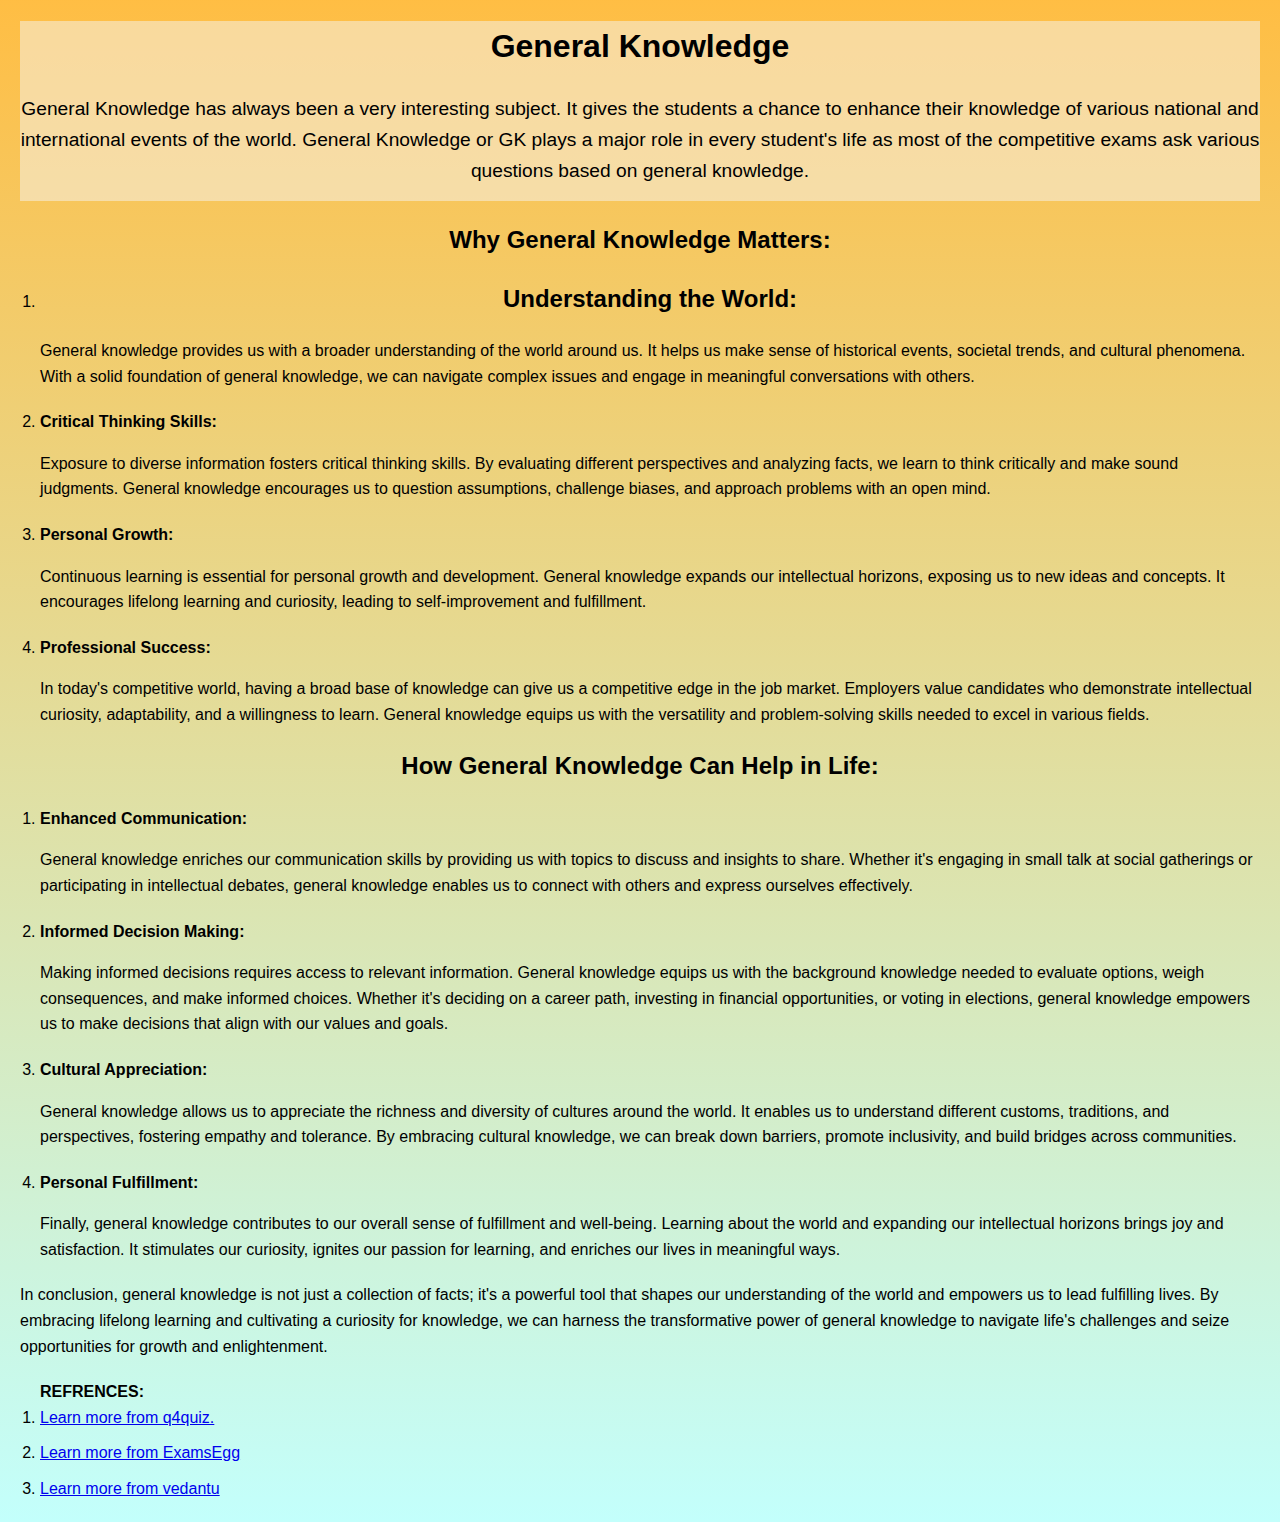
<file: Hackathon IOD 16 feb 24 (2)/Hackathon IOD 16 feb 24/Hackathon IOD 16 feb 24/gk.html>
<!DOCTYPE html>
<html lang="en">
<head>
    
    <meta charset="UTF-8">
    <meta name="viewport" content="width=device-width, initial-scale=1.0">
    <title>General Knowledge</title>
    <style>
        body {
            font-family: Arial, sans-serif;
            background: linear-gradient(rgba(255, 187, 60, 0.959),rgba(122, 255, 248, 0.451) );
            line-height: 1.6;
            margin: 20px;
        }
        h1, h2 {
            text-align: center;
        }
        .div1{
            width:auto;
            height: 20vh;
            text-align: center  ;
            background-color: rgba(245, 245, 245, 0.498);
        }
        
        p {
            margin-bottom: 20px;
        }
        ol {
            margin-left: 20px;
            padding-left: 0;
        }
        ol li {
            margin-bottom: 10px;
        }
    </style>

  

  <title>General Knowledge</title>
</head>
<body><div class="div1">
    <h1>General Knowledge</h1>
  <p style="font-size: largeR;">
    General Knowledge has always been a very interesting subject. It gives the students a chance to enhance their knowledge of various national and international events of the world. General Knowledge or GK plays a major role in every student's life as most of the competitive exams ask various questions based on general knowledge.
  </p></div>

  <h2>Why General Knowledge Matters:</h2>

  <ol>
    <li>
        <H2><strong>Understanding the World:</strong></H2>
        <p>General knowledge provides us with a broader understanding of the world around us. It helps us make sense of historical events, societal trends, and cultural phenomena. With a solid foundation of general knowledge, we can navigate complex issues and engage in meaningful conversations with others.</p>
    </li>
    <li>
        <strong>Critical Thinking Skills:</strong>
        <p>Exposure to diverse information fosters critical thinking skills. By evaluating different perspectives and analyzing facts, we learn to think critically and make sound judgments. General knowledge encourages us to question assumptions, challenge biases, and approach problems with an open mind.</p>
    </li>
    <li>
        <strong>Personal Growth:</strong>
        <p>Continuous learning is essential for personal growth and development. General knowledge expands our intellectual horizons, exposing us to new ideas and concepts. It encourages lifelong learning and curiosity, leading to self-improvement and fulfillment.</p>
    </li>
    <li>
        <strong>Professional Success:</strong>
        <p>In today's competitive world, having a broad base of knowledge can give us a competitive edge in the job market. Employers value candidates who demonstrate intellectual curiosity, adaptability, and a willingness to learn. General knowledge equips us with the versatility and problem-solving skills needed to excel in various fields.</p>
    </li>
  </ol>

  <h2>How General Knowledge Can Help in Life:</h2>

  <ol>
    <li>
        <strong>Enhanced Communication:</strong>
        <p>General knowledge enriches our communication skills by providing us with topics to discuss and insights to share. Whether it's engaging in small talk at social gatherings or participating in intellectual debates, general knowledge enables us to connect with others and express ourselves effectively.</p>
    </li>
    <li>
        <strong>Informed Decision Making:</strong>
        <p>Making informed decisions requires access to relevant information. General knowledge equips us with the background knowledge needed to evaluate options, weigh consequences, and make informed choices. Whether it's deciding on a career path, investing in financial opportunities, or voting in elections, general knowledge empowers us to make decisions that align with our values and goals.</p>
    </li>
    <li>
        <strong>Cultural Appreciation:</strong>
        <p>General knowledge allows us to appreciate the richness and diversity of cultures around the world. It enables us to understand different customs, traditions, and perspectives, fostering empathy and tolerance. By embracing cultural knowledge, we can break down barriers, promote inclusivity, and build bridges across communities.</p>
    </li>
    <li>
        <strong>Personal Fulfillment:</strong>
        <p>Finally, general knowledge contributes to our overall sense of fulfillment and well-being. Learning about the world and expanding our intellectual horizons brings joy and satisfaction. It stimulates our curiosity, ignites our passion for learning, and enriches our lives in meaningful ways.</p>
    </li>
  </ol>

  <p>In conclusion, general knowledge is not just a collection of facts; it's a powerful tool that shapes our understanding of the world and empowers us to lead fulfilling lives. By embracing lifelong learning and cultivating a curiosity for knowledge, we can harness the transformative power of general knowledge to navigate life's challenges and seize opportunities for growth and enlightenment.</p>

  <ol>
    <b>REFRENCES:</b>
    <li><a href="https://www.q4quiz.com/50-multiple-choice-gk-questions-and-answers/">Learn more from q4quiz.</a></li>
    <li><a href="https://www.examsegg.com/general-knowledge-mcqs.html">Learn more from ExamsEgg</a></li>
    <li><a href="https://www.vedantu.com/general-knowledge">Learn more from vedantu</a></li>
  </ol>
</body>
</html>
</file>
<file: forget.css>
@import url("https://fonts.googleapis.com/css?family=Poppins:200,300,400,500,700,600,800,900&display=swap");
*
{
    margin: 0;
    padding: 0;
    box-sizing: border-box;
    font-family: 'Poppins',sans-serif;
    scroll-behavior: smooth;
}

ul{
    list-style: none;
}

a{
    text-decoration: none;
}
body{
    display: flex;
    justify-content: center;
    align-items: center;
    min-height:100vh;
    background:url(./img/bg3.jpg) no-repeat;
    background-size: cover;
    background-position: center;
    margin: 0px;
    padding: 0px;
}
.content{
    width: 450px;
    height: 530px;
    background: transparent;
    border: 2px solid rgba(255, 255, 255, .2);
    backdrop-filter: blur(20px);
    box-shadow: 0 0 10px rgba(0,0,0,.2);
    color:#ffffff;
    border-radius: 10px;
    padding: 30px 40px;
}
.content h1{
    font-size:30px;
    text-align: center;
}

.content .input-box{
    width:100%;
    position: relative;
    height:50px;
    background: transparent;
    margin: 30px 0;
}
.input-box input{
    
    width:100%;
    height:100%;
    background: transparent;
    outline: none;
    border: 2px solid rgba(255,255,255,.2);
    border-radius:40px;
    font-size:16px;
    color:#ffffff;
    padding: 20px 45px 20px 20px;
}
.input-box input::placeholder{
    color:#ffffff;
}
.input-box i {
    position:absolute;
    right:20px;
    top:50%;
    transform: translateY(-50%);
    font-size:20px;
}
.content .remember-forget{
    display: flex;
    justify-content:space-between;
    font-size:14.5px;
    margin:-15px 0 15px;
}
.remember-forget label input{
    accent-color:#ffffff;
    margin-right:3px;
}
.remember-forget a{
    color:#ffffff;
    text-decoration:underline;
}
.content .btn{
    width: 100%;
    height:45px;
    background: #ffffff;
    border:none;
    outline:none;
    border-radius:40px;
    box-shadow: 0 0 10px rgba(0,0,0,.1);
    cursor:pointer;
    font-size:16px;
    color:#333;
    font-weight:600;
}
.content .register-link{
    font-size: 14.5px;
    text-align:center;
    margin:20px 0 15px;
}
.register-link p a {
    color: #ffffff;
    text-decoration: none;
    font-weight:600;
}
.register-link p a:hover{
    text-decoration: underline;
}
</file>
<file: loginstyle.css>
@import url("https://fonts.googleapis.com/css?family=Poppins:200,300,400,500,700,600,800,900&display=swap");
*
{
    margin: 0;
    padding: 0;
    box-sizing: border-box;
    font-family: 'Poppins',sans-serif;
    scroll-behavior: smooth;
}

ul{
    list-style: none;
}

a{
    text-decoration: none;
}
body{
    display: flex;
    justify-content: center;
    align-items: center;
    min-height:100vh;
    background:url(./img/bg3.jpg) no-repeat;
    background-size: cover;
    background-position: center;
    margin: 0px;
    padding: 0px;
}
.content{
    width: 450px;
    height: 440px;
    background: transparent;
    border: 2px solid rgba(255, 255, 255, .2);
    backdrop-filter: blur(20px);
    box-shadow: 0 0 10px rgba(0,0,0,.2);
    color:#ffffff;
    border-radius: 10px;
    padding: 30px 40px;
}
.content h1{
    font-size:36px;
    text-align: center;
}

.content .input-box{
    width:100%;
    position: relative;
    height:50px;
    background: transparent;
    margin: 30px 0;
}
.input-box input{
    
    width:100%;
    height:100%;
    background: transparent;
    outline: none;
    border: 2px solid rgba(255,255,255,.2);
    border-radius:40px;
    font-size:16px;
    color:#ffffff;
    padding: 20px 45px 20px 20px;
}
.input-box input::placeholder{
    color:#ffffff;
}
.input-box i {
    position:absolute;
    right:20px;
    top:50%;
    transform: translateY(-50%);
    font-size:20px;
}
.content .remember-forget{
    display: flex;
    justify-content:space-between;
    font-size:14.5px;
    margin:-15px 0 15px;
}
.remember-forget label input{
    accent-color:#ffffff;
    margin-right:3px;
}
.remember-forget a{
    color:#ffffff;
    text-decoration:underline;
}
.content .btn{
    width: 100%;
    height:45px;
    background: #ffffff;
    border:none;
    outline:none;
    border-radius:40px;
    box-shadow: 0 0 10px rgba(0,0,0,.1);
    cursor:pointer;
    font-size:16px;
    color:#333;
    font-weight:600;
}
.content .register-link{
    font-size: 14.5px;
    text-align:center;
    margin:20px 0 15px;
}
.register-link p a {
    color: #ffffff;
    text-decoration: none;
    font-weight:600;
}
.register-link p a:hover{
    text-decoration: underline;
}
</file>
<file: register.css>
@import url("https://fonts.googleapis.com/css?family=Poppins:200,300,400,500,700,600,800,900&display=swap");
*
{
    margin: 0;
    padding: 0;
    box-sizing: border-box;
    font-family: 'Poppins',sans-serif;
    scroll-behavior: smooth;
}

ul{
    list-style: none;
}

a{
    text-decoration: none;
}
body{
    display: flex;
    justify-content: center;
    align-items: center;
    min-height:100vh;
    background:url(./img/bg3.jpg) no-repeat;
    background-size: cover;
    background-position: center;
    margin: 0px;
    padding: 0px;
}
.content{
    width: 450px;
    height: 500px;
    background: transparent;
    border: 2px solid rgba(255, 255, 255, .2);
    backdrop-filter: blur(20px);
    box-shadow: 0 0 10px rgba(0,0,0,.2);
    color:#ffffff;
    border-radius: 10px;
    padding: 30px 40px;
}
.content h1{
    font-size:36px;
    text-align: center;
}

.content .input-box{
    width:100%;
    position: relative;
    height:50px;
    background: transparent;
    margin: 30px 0;
}
.input-box input{
    
    width:100%;
    height:100%;
    background: transparent;
    outline: none;
    border: 2px solid rgba(255,255,255,.2);
    border-radius:40px;
    font-size:16px;
    color:#ffffff;
    padding: 20px 45px 20px 20px;
}
.input-box input::placeholder{
    color:#ffffff;
}
.input-box i {
    position:absolute;
    right:20px;
    top:50%;
    transform: translateY(-50%);
    font-size:20px;
}
.content .remember-forget{
    display: flex;
    justify-content:space-between;
    font-size:14.5px;
    margin:-15px 0 15px;
}
.remember-forget label input{
    accent-color:#ffffff;
    margin-right:3px;
}
.remember-forget a{
    color:#ffffff;
    text-decoration:underline;
}
.content .btn{
    width: 100%;
    height:45px;
    background: #ffffff;
    border:none;
    outline:none;
    border-radius:40px;
    box-shadow: 0 0 10px rgba(0,0,0,.1);
    cursor:pointer;
    font-size:16px;
    color:#333;
    font-weight:600;
}
.content .register-link{
    font-size: 14.5px;
    text-align:center;
    margin:20px 0 15px;
}
.register-link p a {
    color: #ffffff;
    text-decoration: none;
    font-weight:600;
}
.register-link p a:hover{
    text-decoration: underline;
}
</file>
